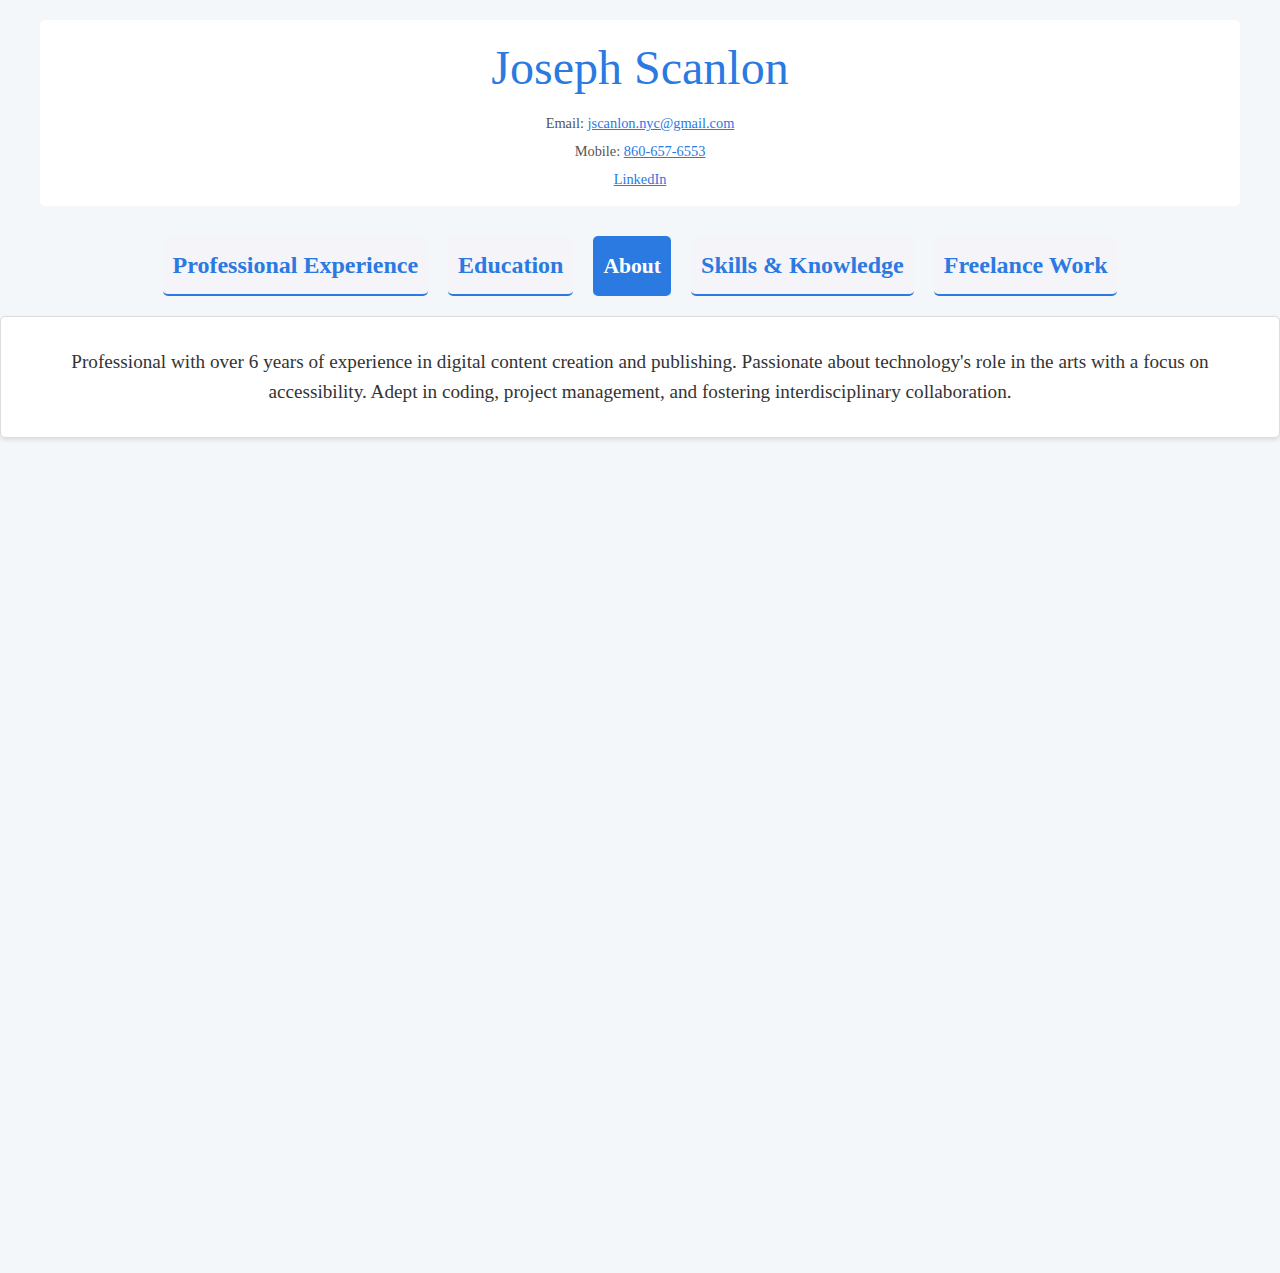
<file: index.html>
<!DOCTYPE html>
<html lang="en">
<head>
    <meta charset="UTF-8">
<meta name="viewport" content="width=device-width, initial-scale=1">
    <title>Joseph Scanlon's Resume</title>
    <link rel="stylesheet" href="styles.css">
     <script defer src="scripts.js"></script>
</head>
<body>
 <div class="container">
    <header>
        <h1>Joseph Scanlon</h1>
       
        <div class="contact-info">
            <p>Email: <a href="mailto:jscanlon.nyc@gmail.com">jscanlon.nyc@gmail.com</a></p>
            <p>Mobile: <a href="tel:860-657-6553">860-657-6553</a></p>
            <p><a href="https://www.linkedin.com/in/joseph-scanlon-102237139/">LinkedIn</a></p>
        </div>
    </header>
    
<nav class="tabs">
    <h2 class="tab" data-tab-target="#professional-experience">Professional Experience</h2>
    <h2 class="tab" data-tab-target="#education">Education</h2>
        <h2 class="tab" data-tab-target="#about"><span class="shrink">About</span></h2>
    <h2 class="tab" data-tab-target="#skills">Skills & Knowledge</h2>
    <h2 class="tab" data-tab-target="#freelance-work">Freelance Work</h2>
</nav>

    <section id="professional-experience" class="tab-content">
      
        
        <article>
            <h3>W.W. Norton & Company – New York, New York</h3>
            <p><strong>Digital Content Manager</strong> | June 2023 - Present</p>
            <ul>
                <li>Oversee trade digital production from ready-to-print application files to distribution</li>
                <li>Manage in-house trade ebook production process</li>
                <li>Create retail <button class="download_epub" onclick="downloadEbook()"><span class="animated-gradient">eBook files</span></button> using HTML, CSS, Adobe Creative Suite and specialized software</li>
                <li>Mentor new hires in creating ebooks for publication</li>
                <li>Maintain Filemaker database to update content library, create progress reports, and analyze expenses</li>
                <li>Deliver and archive content into content management systems</li>
            </ul>
        </article>

        <article>
            <p><strong>Digital Content & Production Coordinator</strong> | June 2021 - June 2023</p>
            <ul>
                <li>Corrected and redistributed epub files in response to tickets from Vendor Central, iTunes Connect and other vendors</li>
                <li>Updated backlist ebooks using HTML and CSS for new marketing materials and reprint additions</li>
                <li>Created digital advanced copies for marketing using Adobe InDesign and HTML/CSS</li>
                <li>Filed completed content into CMS (Sharepoint), distribution service (Coresource)</li>
            </ul>
        </article>

        <article>
            <p><strong>Trade Ebook Assistant</strong> | June 2018 - June 2021</p>
            <ul>
                <li>Prepared instructions and Adobe InDesign file packages for ebook conversion vendors</li>
                <li>Proofread ebooks for errors before distribution, updating where needed</li>
                <li>Tested and reviewed epub files in Apple Books, Kindle, and Adobe Digital Editions</li>
                <li>Standardized photographs in Adobe Photoshop for print and digital publication</li>
            </ul>
        </article>
        
        <article>
            <h3>ConnectiCare – Farmington, CT</h3>
            <p><strong>Web & Business Assistant</strong> | June 2017 – August 2017</p>
            <ul>
                <li>Collaborated between design and business teams to best implement accessibility and UX concepts</li>
                <li>Led creation and buildout of three new company website pages in newly adopted CMS (Sitecore)</li>
                <li>Provided general IT assistance to employees at the flagship retail facility</li>
                <li>Oversaw progress tracking and meeting notes</li>
            </ul>
        </article>
    </section>

    <section id="education" class="tab-content">
      
        
        <article>
            <h3>Fordham University at Lincoln Center – New York, NY</h3>
            <p><strong>BA – New Media & Digital Design</strong> | Graduation Year: 2018</p>
            <p>Final GPA: 3.7</p>
            <p>Minor: Computer Science</p>
            <p>Dean’s List 2017-2018</p>
            <p><strong>Sample Coursework:</strong></p>
            <ul>
                <li>Data Visualization</li>
                <li>Graphic Design & Digital Tools</li>
                <li>Internet & Web Programming</li>
                <li>Database Systems</li>
                <li>Digital Video Production</li>
            </ul>
            <p><strong>Extracurriculars:</strong></p>
            <ul>
                <li>Fordham Filmmaking Club - Secretary</li>
                <li>Fordham United Student Government - Senator for Class of 2018</li>
            </ul>
        </article>
    </section>
    
        <section id="about" class="tab-content">
      
        
        <article>
           <p class="about">Professional with over 6 years of experience in digital content creation and publishing. Passionate about technology's role in the arts with a focus on accessibility. Adept in coding, project management, and fostering interdisciplinary collaboration.</p>
        
    </article>




</section>
    <section id="skills" class="tab-content">
  
      <div class="skills-grid">
        <button class="skill-button" data-description="Proficient in Adobe InDesign, Photoshop, Illustrator, Acrobat">Adobe Creative Suite</button>
        <button class="skill-button" data-description="Proficient in Word for document creation and editing and Excel for data organization, analysis, and visualization">Microsoft Suite</button>
        <button class="skill-button" data-description="Trello, Microsoft Project, Smartsheet for collaboration and task management">Project Management</button>
        <button class="skill-button" data-description="Effectively utilize GREP for advanced search and pattern-matching techniques to streamline code and document editing">GREP</button>
        <button class="skill-button" data-description="Experience using Git for both individual and team projects for tracking changes. The site you're currently viewing is an original creation hosted on GitHub.">Git</button>
        <button class="skill-button" data-description="Extensive experience using HTML and CSS to build and edit digital content including web pages and eBooks, ensuring high-quality and visually appealing content.">HTML/XHTML/CSS</button>
        <button class="skill-button" data-description="Srong experience using JavaScript to enhance digital content, creating dynamic and interactive user experiences on web pages and in digital publications. ">Javascript</button>
        <button class="skill-button" data-description="Possess a solid foundation in Python, enabling me to automate tasks efficiently, manipulate data, and enhance workflow processes">Python</button>
        <button class="skill-button" data-description="Focused on implementing best practices and standards to ensure digital content is inclusive and usable for all">WCAG Accessibility</button>
        <button class="skill-button" data-description="Manage Filemaker database to track invoices, update catalog, create progress reports">Database Management</button>
        <button class="skill-button" data-description="Experienced using DSLR and film cameras, making edits and touch-ups in Adobe Illustrator and Photoshop">Digital & Film Photography</button>
        <button class="skill-button" data-description="Familiar with various recording software, hardware, assets">Audio Recording</button>
        <button class="skill-button" data-description="Experienced with Wordpress, OneDrive, Sitecore, & Sharepoint">Content Management Systems</button>
    </div>
    <div id="skill-description" class="skill-description"></div>
</section>






    <section id="freelance-work" class="tab-content">
       
        <ul>
            <li>Data entry for website redesign with <a href="https://www.hyperakt.com/">Hyperakt</a></li>
            <li>Production assistant for Amazon Studio’s <a href="https://www.imdb.com/title/tt12637874/"><i>Fallout</i></a></li>
            <li>Sound design for <a href="https://fordhamobserver.com/71842/recent/arts-and-culture/capsules-film-from-fordham-alumni-is-triumphant-at-philip-k-dick-science-fiction-film-festival/">award-winning independent film <i>Capsules</i></a></li>
            <li>Creative consultant and production assistant for popular online short film <a href="https://youtu.be/tRL5L3V9X0g?si=OaaGGm0_mRALMTyJ"><i>The Hatchling</i></a></li>
        </ul>
    </section>
    
    <div id="skill-modal" class="modal">
            <div class="modal-content">
                <span class="close">&times;</span>
                <p id="skill-description-content"></p>
            </div>
        </div>
    
</div>
 
</body>
</html>
</file>
<file: styles.css>
html {
    margin: 0;
    padding: 0;
    height: 100%;
    box-sizing: border-box;
}



body {
    background-color: #f4f7f9;
      margin: 0;
    color: #333;
       padding: 0;
        width: 100%;
       min-height: 100%;

    font-family: 'Georgia', serif;
    line-height: 1.6;
        box-sizing: border-box;
}

.container {
    max-width: 1200px; /* Adjust as needed */
    margin: 0 auto; /* Center the container horizontally */
    padding: 20px; /* Add padding for spacing */
    min-height: 100%;
}

header, section, footer {
    margin-bottom: 30px;
    padding: 10px 20px;
    background: #fff;
    border: 1px solid #ddd;
    border-radius: 5px;
    box-shadow: 0 2px 4px rgba(0, 0, 0, 0.1);
}
p.about {

text-align: center;
font-size: 1.2em;



}

span.shrink {

font-size: 90%;

}

.skill-description {

text-align: center;
margin-top: 2em;

}

/* Header Styles */
header {
    text-align: center;
    border: none;
    box-shadow: none;
}

h1 {
    margin: 0;
    font-size: 3em;
    font-weight: normal;
    color: #2a7ae2;
    
}

.contact-info p {
    margin: 5px 0;
    font-size: 0.9em;
    color: #555;
}

/* Section Titles */
h2 {
    margin-top: 0;
    font-size: 1.5em;
    border-bottom: 2px solid #2a7ae2;
    padding-bottom: 5px;
    color: #2a7ae2;
}

/* Job Titles */
h3 {
    margin: 10px 0 5px;
    font-size: 1.2em;
    color: #333;
}

strong {
    color: #555;
}

/* Lists */
ul {
    list-style-type: disc;
    padding-left: 20px;
}

li {
    margin-bottom: 10px;
}

/* Links */
a {
    color: #2a7ae2;
    text-decoration: underline;
}

a:hover {
    cursor: pointer;
}


/* Skills Grid */
.skills-grid {
    display: flex;
    flex-wrap: wrap;
    gap: 10px;
    justify-content: center; /* Center the grid */
    margin-bottom: 20px; /* Add margin bottom to space out from description */
}





.skills-grid button {
    background-color: #f4f7f9;
    padding: 10px 15px; /* Adjusted padding for larger button */
    border: 2px solid #ddd; /* Larger border */
    border-radius: 10px; /* Rounder corners */
    text-align: center;
    color: #333;
    cursor: pointer;
    font: inherit; /* Use the same font settings as the surrounding text */
    outline: none; /* Remove the default button outline */
    display: flex; /* Use flexbox to center text */
    justify-content: center; /* Center text horizontally */
    align-items: center; /* Center text vertically */
    width: 200px; /* Set a fixed width */
    height: 50px; /* Set a fixed height */
    margin: 0; /* Reset margin */
    appearance: none; /* Remove default styling */
    box-sizing: border-box; /* Ensure padding and border are included in the button's width and height */
    transition: background-color 0.3s ease, border-color 0.3s ease; /* Add a transition effect */
    font-family: 'Lora', serif; /* Apply Lora font */
    font-size: 16px; /* Adjust font size */
    text-decoration: none; /* Remove underline */
}

.skills-grid button:hover {
    background-color: #e0e0e0; /* Add a hover effect */
    border-color: #bbb; /* Change border color on hover */
    text-decoration: none; /* Remove underline on hover */
}
.skill-description {
    display: none; /* Initially hidden */
    margin-top: 20px;
    padding: 20px; /* Adjust padding */
    border-radius: 4px; /* Keep the border radius for a smoother look */
    background-color: #fff;
    color: #333;
    font-family: 'Lora', serif; /* Apply Lora font */
    font-size: 16px; /* Adjust font size */
    line-height: 1.6; /* Adjust line height for better readability */
    max-width: 600px; /* Limit the maximum width */
    margin-left: auto;
    margin-right: auto; /* Center the description */
}
/* Footer */
footer {
    text-align: center;
    border: none;
    box-shadow: none;
    font-size: 0.8em;
    color: #777;
}


/* Animation and Interaction */

@keyframes gradientColor {
    0%, 100% {
        color: #000000; 
    }
    50% {
        color: #E97636; 
    }
}

.animated-gradient {
    animation: gradientColor linear 5s infinite; 
}

.hidden {
    display: none;
}

button.download_epub {
background: none;
border: none;
padding: 0;
  font: inherit;
}

button:hover {
    text-decoration: underline;
    cursor: pointer;
}

button.skill-button {

background: none;
padding: 0;


  font-family: 'Lora', serif;}

/* Tabs */
.tabs {
    display: flex;
    justify-content: center;
    margin-bottom: 20px;
     overflow-x: auto; 
}

.tab {
    margin: 0 10px;
    padding: 10px;
    cursor: pointer;
    background-color: #f4f4f9; /* Background color for tabs */
    border-radius: 5px;
}

/* Active tab style */
.tab.active {
    background-color: #2a7ae2; /* Active tab background color */
    color: #fff; /* Active tab text color */
}

/* Hide all tab content by default */
.tab-content {
    position: absolute;

    left: 0; /* Align tab content to the left */
    right: 0; /* Align tab content to the right */
    opacity: 0;
    visibility: hidden;
    transition: opacity 1.5s ease;
}

/* Show active tab content */
.tab-content.active {
    visibility: visible;
    opacity: 1;
    transition-delay: 0s;
}

@media screen and (max-width: 600px) {
    .tab {
        font-size: 14px; /* Decrease font size */
        padding: 5px; /* Decrease padding */
                margin: 5px 0; /* Add margin between tabs */

    }
     .tabs {
        flex-direction: column; /* Stack tabs vertically */
        align-items: center; /* Center tabs horizontally */
    }
    
      .skills-grid {
        flex-direction: column; /* Stack items vertically on mobile */
        align-items: center; /* Center items horizontally */
    }

    .skill-description {
        margin-top: 10px; /* Add margin between buttons and descriptions */
    }
    
}


/* Modal styles */
.modal {
  display: none; /* Initially hidden */
  position: fixed; /* Position the modal */
  z-index: 1; /* Ensure the modal appears on top of other elements */
  left: 0;
  top: 0;
  width: 100%;
  height: 100%;
  background-color: rgba(0, 0, 0, 0); /* Semi-transparent background */
  overflow: auto; /* Enable scrolling if content exceeds viewport */
  opacity: 0; /* Initially hidden */
  transition: opacity 3s ease; /* Apply transition effect */
}

/* Fade-in effect class */
.modal.fade-in {
  opacity: 1; /* Opacity set to 1 to trigger fade-in effect */
    background-color: rgba(0, 0, 0, 0.5); /* Semi-transparent background */

}

/* Modal content styles */
.modal-content {
  background-color: #fefefe; /* White background */
  margin: 15% auto; /* Center the modal vertically */
  padding: 20px;
  border: 1px solid #888;
  border-radius: 5px;
  max-width: 80%; /* Limit the width of the modal */
}


#skill-description-content {
    text-align: center;
}
/* Close button styles */
.close {
  color: #aaa;
  float: right;
  font-size: 28px;
  font-weight: bold;
}

.close:hover,
.close:focus {
  color: black;
  text-decoration: none;
  cursor: pointer;
}
</file>
